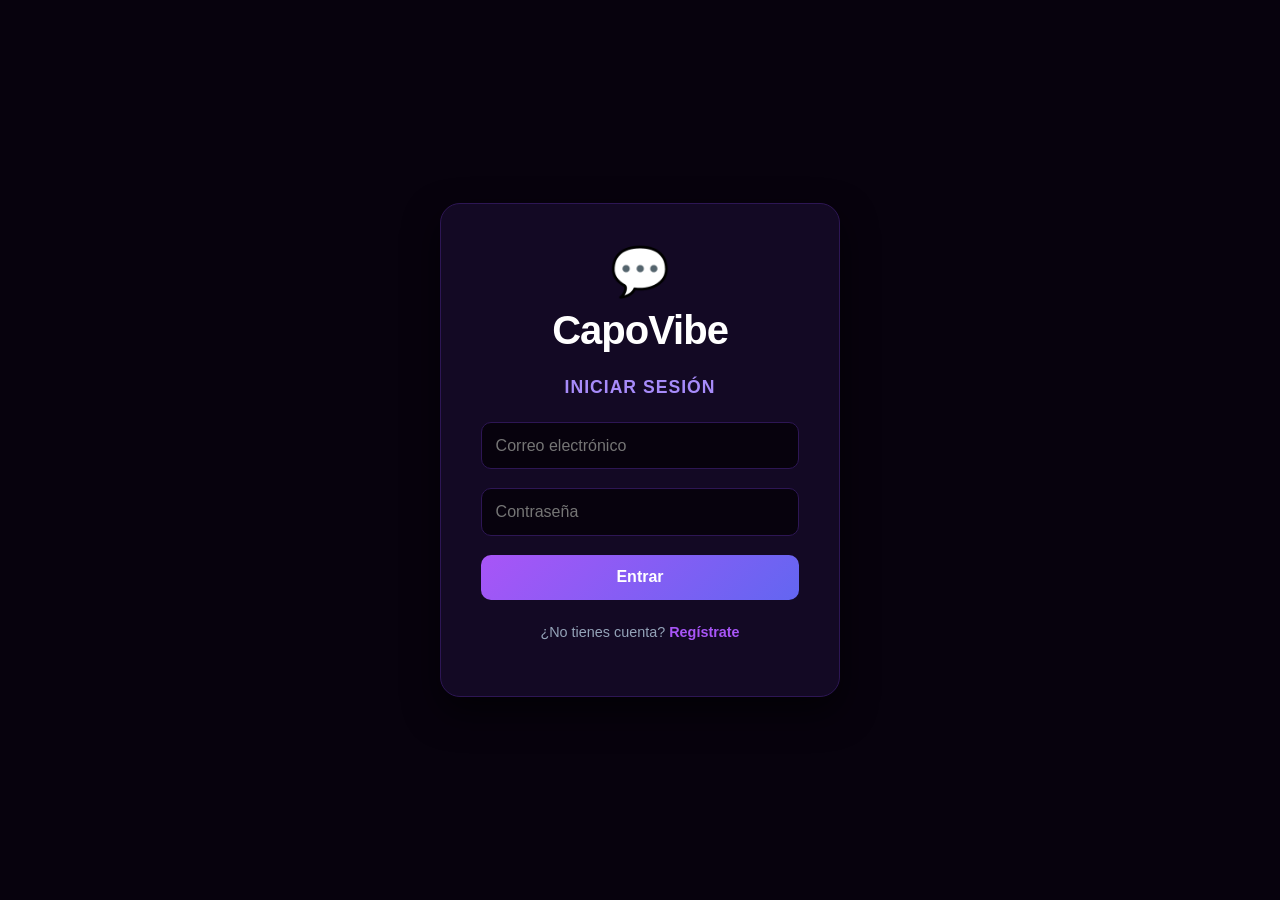
<file: index.html>
<!DOCTYPE html>
<html lang="es">
<head>
    <meta charset="UTF-8">
    <meta name="viewport" content="width=device-width, initial-scale=1.0">
    <title>CapoVibe - Login</title>
    <link rel="shortcut icon" href="/favicon.ico" type="image/x-icon">
    <link rel="icon" type="image/png" sizes="16x16" href="/favicon-16x16.png">
    <link rel="icon" type="image/png" sizes="32x32" href="/favicon-32x32.png">
    <link rel="apple-touch-icon" sizes="180x180" href="/apple-touch-icon.png">
    <link rel="manifest" href="/site.webmanifest">
    <link rel="stylesheet" href="style.css">
</head>
<body>
    <div id="block-screen" class="hidden">
        <div class="block-box">
            <h2>CapoVibe</h2>
            <p>Esta plataforma web solo está disponible para ordenadores.</p>
            <p class="highlight">¡Próximamente disponible en la Play Store para tu Android!</p>
        </div>
    </div>

    <div class="auth-container" id="main-auth-ui">
        <div class="brand-header">
            <div class="app-logo-icon">💬</div>
            <h1 class="logo">CapoVibe</h1>
        </div>
        <div id="auth-box">
            <h2 id="auth-title">Iniciar Sesión</h2>
            <form id="auth-form">
                <input type="email" id="email" placeholder="Correo electrónico" required>
                <input type="password" id="password" placeholder="Contraseña" required>
                <button type="submit" id="btn-submit">Entrar</button>
            </form>
            <p id="toggle-auth">¿No tienes cuenta? <span id="toggle-link">Regístrate</span></p>
            <p id="error-msg" class="error"></p>
        </div>
    </div>
    <script src="script.js"></script>
</body>
</html>
</file>
<file: style.css>
* { box-sizing: border-box; margin: 0; padding: 0; font-family: 'Segoe UI', sans-serif; }
body { background: #07020d; color: #f8fafc; display: flex; justify-content: center; align-items: center; height: 100vh; overflow: hidden; }
.auth-container { background: #130924; padding: 2.5rem; border-radius: 20px; width: 100%; max-width: 400px; box-shadow: 0 15px 35px rgba(0,0,0,0.6); border: 1px solid #2d1654; text-align: center; }
.brand-header { display: flex; flex-direction: column; align-items: center; gap: 0.5rem; margin-bottom: 1.5rem; }
.app-logo-icon { font-size: 3rem; background: linear-content; color: #a855f7; }
.logo { color: #ffffff; font-size: 2.5rem; font-weight: 800; letter-spacing: -1px; }
h2 { margin-bottom: 1.5rem; font-size: 1.1rem; color: #a78bfa; text-transform: uppercase; letter-spacing: 1px; }
form { display: flex; flex-direction: column; gap: 1.2rem; }
input { padding: 0.85rem; border-radius: 10px; border: 1px solid #2d1654; background: #07020d; color: white; font-size: 1rem; transition: all 0.3s; }
input:focus { outline: none; border-color: #a855f7; box-shadow: 0 0 10px rgba(168,85,247,0.3); }
button { padding: 0.85rem; border-radius: 10px; border: none; background: linear-gradient(135deg, #a855f7 0%, #6366f1 100%); color: white; font-size: 1rem; font-weight: bold; cursor: pointer; transition: opacity 0.2s; }
button:hover { opacity: 0.9; }
#toggle-auth { margin-top: 1.5rem; font-size: 0.9rem; color: #94a3b8; }
#toggle-link { color: #a855f7; cursor: pointer; font-weight: 600; }
.error { color: #f43f5e; margin-top: 1rem; font-size: 0.9rem; }

#block-screen { position: fixed; top: 0; left: 0; width: 100vw; height: 100vh; background: #07020d; z-index: 9999; display: flex; justify-content: center; align-items: center; padding: 2rem; }
.block-box { background: #130924; border: 2px solid #ef4444; padding: 2.5rem; border-radius: 20px; text-align: center; max-width: 450px; }
.block-box h2 { color: #ffffff; font-size: 2rem; }
.block-box p { color: #cbd5e1; margin-bottom: 1rem; }
.block-box .highlight { color: #10b981; font-weight: bold; font-size: 1.2rem; margin-top: 1.5rem; }
.hidden { display: none !important; }

/* ==========================================
   BLOQUEO TOTAL PARA PANTALLAS PEQUEÑAS
   ========================================== */
#block-screen {
    position: fixed;
    top: 0;
    left: 0;
    width: 100vw;
    height: 100vh;
    background: #05020a;
    z-index: 99999;
    display: flex;
    flex-direction: column;
    justify-content: center;
    align-items: center;
    text-align: center;
    padding: 2rem;
    box-sizing: border-box;
}

#block-screen h2 {
    font-size: 1.8rem;
    color: #a855f7;
    margin-bottom: 1rem;
    font-weight: 800;
}

#block-screen p {
    font-size: 1rem;
    color: #a188c4;
    max-width: 400px;
    line-height: 1.5;
}

.hidden {
    display: none !important;
}
</file>
<file: dashboard/style.css>
/* ==========================================
   CONFIGURACIÓN GENERAL Y RESET
   ========================================== */
* { 
    box-sizing: border-box; 
    margin: 0; 
    padding: 0; 
    font-family: -apple-system, BlinkMacSystemFont, 'Segoe UI', Roboto, sans-serif; 
}

body { 
    background: #05020a; 
    color: #f8fafc; 
    height: 100vh; 
    overflow: hidden; 
}

.dashboard-container { 
    display: flex; 
    height: 100vh; 
    width: 100vw; 
}

.hidden { 
    display: none !important; 
}

/* ==========================================
   ESTRUCTURA DE LA BARRA LATERAL (SIDEBAR)
   ========================================== */
.sidebar { 
    width: 360px; 
    min-width: 360px; 
    background: #0b0614; 
    border-right: 1px solid #1a0f2b; 
    display: flex; 
    flex-direction: column; 
    position: relative; 
}

#sidebar-main, #sidebar-settings { 
    flex: 1; 
    display: flex; 
    flex-direction: column; 
    /* Colchón inferior para que la barra de navegación fija no tape el contenido */
    padding-bottom: calc(75px + env(safe-area-inset-bottom)) !important; 
    overflow-y: auto; 
    transition: opacity 0.2s ease, transform 0.2s ease;
}

.user-header { 
    padding: 1.2rem; 
    background: #05020a; 
    display: flex; 
    justify-content: space-between; 
    align-items: center; 
    border-bottom: 1px solid #160d24; 
}

.brand-inline { 
    display: flex; 
    align-items: center; 
    gap: 0.6rem; 
}

.brand-inline h2 { 
    font-size: 1.3rem; 
    font-weight: 700; 
}

.search-bar { 
    padding: 0.8rem; 
    display: flex; 
    gap: 0.5rem; 
    background: #05020a; 
}

.search-bar input { 
    flex: 1; 
    padding: 0.65rem 0.8rem; 
    border-radius: 12px; 
    border: 1px solid #1c1030; 
    background: #11091f; 
    color: white; 
}

.search-bar button { 
    padding: 0.65rem 1rem; 
    background: #7e22ce; 
    border: none; 
    border-radius: 12px; 
    color: white; 
    cursor: pointer; 
}

/* Lista de Chats */
#chats-container {
    padding-bottom: calc(75px + env(safe-area-inset-bottom)) !important;
}

.chat-item { 
    padding: 1.1rem; 
    display: flex; 
    justify-content: space-between; 
    align-items: flex-start; 
    border-bottom: 1px solid #130a21; 
    cursor: pointer; 
    transition: background-color 0.2s ease, transform 0.2s ease;
}

.chat-item:active {
    transform: scale(0.98);
    background: #1c0f33;
}

.chat-info h4 { 
    font-size: 0.95rem; 
    color: white; 
    margin-bottom: 0.2rem; 
}

.chat-info p { 
    font-size: 0.85rem; 
    color: #a188c4; 
    white-space: nowrap; 
    overflow: hidden; 
    text-overflow: ellipsis; 
    max-width: 200px; 
}

.chat-meta { 
    font-size: 0.75rem; 
    color: #5c5270; 
}

/* ==========================================
   SECCIÓN DE CONFIGURACIÓN / AJUSTES
   ========================================== */
.settings-content { 
    padding: 1rem; 
    display: flex; 
    flex-direction: column; 
    gap: 1.2rem; 
}

.profile-card { 
    display: flex; 
    flex-direction: column; 
    align-items: center; 
    gap: 0.5rem; 
}

.big-avatar { 
    width: 75px; 
    height: 75px; 
    background: linear-gradient(135deg, #a855f7, #00d2ff); 
    border-radius: 50%; 
    display: flex; 
    justify-content: center; 
    align-items: center; 
    font-size: 2rem; 
    font-weight: bold; 
}

.id-badge { 
    color: #00d2ff; 
    font-size: 0.8rem; 
    background: rgba(0,210,255,0.1); 
    padding: 0.2rem 0.5rem; 
    border-radius: 12px; 
}

.settings-section label {
    font-size: 0.85rem; 
    color: #a78bfa;
    font-weight: 700;
    letter-spacing: 0.5px;
    display: block;
    margin-bottom: 0.6rem;
}

select {
    width: 100%;
    padding: 0.95rem; 
    background: #11091f;
    border: 1px solid #1c1030;
    color: #ffffff;
    border-radius: 14px;
    font-size: 1.1rem; 
    font-weight: 600;
    outline: none;
    cursor: pointer;
}

select option {
    background: #0b0614;
    color: #ffffff;
    font-size: 1rem;
}

.card-btn { 
    background: #11091f; 
    padding: 0.9rem; 
    border-radius: 12px; 
    cursor: pointer; 
    font-weight: 600; 
    margin-bottom: 0.5rem; 
    border: 1px solid #1c1030; 
    transition: background 0.2s ease, transform 0.1s ease, border-color 0.2s ease;
}

.card-btn:active {
    transform: scale(0.97);
}

.btn-danger-zone { 
    border-color: #541624; 
    color: #f43f5e; 
}

.delete-inputs input { 
    width: 100%; 
    background: #05020a; 
    border: 1px solid #541624; 
    padding: 0.5rem; 
    border-radius: 8px; 
    color: white; 
    margin-top: 0.5rem; 
}

/* Barra de Navegación Inferior Móvil */
.bottom-nav { 
    position: absolute; 
    bottom: 0; 
    left: 0; 
    width: 100%; 
    /* Cambiado a cálculo dinámico con zona segura para evitar solapes */
    height: calc(65px + env(safe-area-inset-bottom)); 
    background: #05020a; 
    border-top: 1px solid #160d24; 
    display: flex; 
    padding-bottom: env(safe-area-inset-bottom);
    z-index: 110;
}

.nav-item { 
    background: transparent; 
    border: none; 
    display: flex; 
    flex-direction: column; 
    align-items: center; 
    justify-content: center; 
    color: #4b3d61; 
    width: 50%; 
    cursor: pointer; 
    transition: color 0.25s ease;
}

.nav-item span {
    transition: transform 0.2s cubic-bezier(0.34, 1.56, 0.64, 1);
}

.nav-item:active span {
    transform: scale(1.2); 
}

.nav-item.active { 
    color: #a855f7; 
}

/* ==========================================
   ÁREA VISUAL DE LA CONVERSACIÓN (CHAT)
   ========================================== */
.chat-area { 
    flex: 1; 
    background: #05020a; 
    display: flex; 
    flex-direction: column; 
    position: relative; 
}

.empty-state { 
    display: flex; 
    flex-direction: column; 
    justify-content: center; 
    align-items: center; 
    height: 100%; 
    width: 100%; 
    color: #3c324d; 
    text-align: center; 
}

.chat-box { 
    display: flex; 
    flex-direction: column; 
    height: 100%; 
    width: 100%; 
    background: #05020a; 
}

.chat-header { 
    padding: 1rem; 
    background: #0b0614; 
    display: flex; 
    align-items: center; 
    justify-content: space-between; 
    border-bottom: 1px solid #160d24; 
}

#btn-back-to-list { 
    background: transparent; 
    border: none; 
    color: #a855f7; 
    font-size: 1.2rem; 
    margin-right: 0.5rem; 
    cursor: pointer; 
}

.messages-container { 
    flex: 1; 
    padding: 1rem; 
    overflow-y: auto; 
    display: flex; 
    flex-direction: column; 
    gap: 0.5rem; 
    background: #040107; 
    /* Aire inferior para que la barra flotante de escribir no tape el último texto */
    padding-bottom: calc(85px + env(safe-area-inset-bottom)) !important;
}

.chat-date-separator { 
    align-self: center; 
    background: rgba(30, 20, 50, 0.8); 
    color: #b1a2cd; 
    font-size: 0.75rem; 
    font-weight: 600; 
    padding: 0.3rem 0.8rem; 
    border-radius: 10px; 
    margin: 0.5rem 0; 
    animation: slideUp 0.4s cubic-bezier(0.16, 1, 0.3, 1) forwards;
}

/* Burbujas de Texto */
.msg {
    max-width: 75%;
    padding: 0.65rem 0.9rem;
    border-radius: 16px;
    font-size: 0.95rem;
    line-height: 1.4;
    display: flex;
    flex-direction: column;
}

.new-msg-anim {
    animation: popIn 0.25s cubic-bezier(0.34, 1.56, 0.64, 1) forwards;
    transform-origin: bottom right;
}

.msg.them.new-msg-anim {
    transform-origin: bottom left;
}

.msg.me { 
    background: #7e22ce; 
    color: white; 
    align-self: flex-end; 
    border-bottom-right-radius: 4px; 
}

.msg.them { 
    background: #1c132e; 
    color: white; 
    align-self: flex-start; 
    border-bottom-left-radius: 4px; 
}

.msg-meta-box { 
    display: flex; 
    align-items: center; 
    justify-content: flex-end; 
    gap: 0.25rem; 
    margin-top: 0.15rem; 
    align-self: flex-end; 
}

.msg-time { 
    font-size: 0.65rem; 
    color: #d8b4fe; 
}

.msg.them .msg-time { 
    color: #94a3b8; 
}

.msg-check { 
    font-size: 0.75rem; 
    font-weight: bold; 
}

.msg-check.read { 
    color: #00d2ff; 
    animation: pulseCheck 0.3s ease-out forwards;
}

.msg-check.unread { 
    color: #a1a1aa; 
}

/* Barra inferior del formulario del chat */
.chat-footer { 
    position: absolute;
    bottom: 0;
    left: 0;
    width: 100%;
    background: #05020a; 
    /* Colchón extra dinámico para evitar solapamientos con gestos de barra */
    padding: 0.8rem 0.8rem calc(0.8rem + env(safe-area-inset-bottom)) 0.8rem;
    z-index: 110;
}

#msg-form { 
    display: flex; 
    gap: 0.5rem; 
    align-items: center; 
}

.input-wrapper { 
    flex: 1; 
    background: #11091f; 
    border: 1px solid #1c1030; 
    border-radius: 20px; 
}

#msg-form input { 
    width: 100%; 
    padding: 0.6rem 0.8rem; 
    background: transparent; 
    border: none; 
    color: white; 
    outline: none; 
}

#msg-form button { 
    width: 40px; 
    height: 40px; 
    background: #7e22ce; 
    border: none; 
    border-radius: 50%; 
    color: white; 
    cursor: pointer; 
    transition: transform 0.2s cubic-bezier(0.34, 1.56, 0.64, 1), background-color 0.2s ease;
}

#btn-send:hover {
    transform: rotate(-5deg) scale(1.05);
}

#btn-send:active {
    transform: scale(0.9);
}

/* ==========================================
   ANIMACIONES Y RESPONSIVIDAD (MEDIA QUERIES)
   ========================================== */
@keyframes slideUp {
    from { transform: translateY(20px); opacity: 0; }
    to { transform: translateY(0); opacity: 1; }
}

@keyframes popIn {
    0% { transform: scale(0.92); opacity: 0; }
    100% { transform: scale(1); opacity: 1; }
}

@keyframes pulseCheck {
    0% { transform: scale(0.6); }
    100% { transform: scale(1); }
}

.animate-slide-in {
    animation: slideUp 0.35s cubic-bezier(0.16, 1, 0.3, 1) forwards;
}

@media (max-width: 1023px) {
    .hidden-desktop { display: inline-block !important; }
    .sidebar { width: 100vw; min-width: 100vw; }
    
    .chat-area { 
        display: none; 
        width: 100vw; 
        position: fixed; 
        top: 0; 
        left: 0; 
        height: 100vh; 
        z-index: 100; 
    }
    
    body.chat-opened .sidebar { display: none; }
    body.chat-opened .chat-area { display: flex; }
}

/* ==========================================
   BLOQUEO TOTAL PARA PANTALLAS PEQUEÑAS
   ========================================== */
#block-screen {
    position: fixed;
    top: 0;
    left: 0;
    width: 100vw;
    height: 100vh;
    background: #05020a;
    z-index: 99999; /* Por encima de absolutamente todo */
    display: flex;
    flex-direction: column;
    justify-content: center;
    align-items: center;
    text-align: center;
    padding: 2rem;
    box-sizing: border-box;
}

#block-screen h2 {
    font-size: 1.8rem;
    color: #a855f7;
    margin-bottom: 1rem;
    font-weight: 800;
}

#block-screen p {
    font-size: 1rem;
    color: #a188c4;
    max-width: 400px;
    line-height: 1.5;
}
</file>
